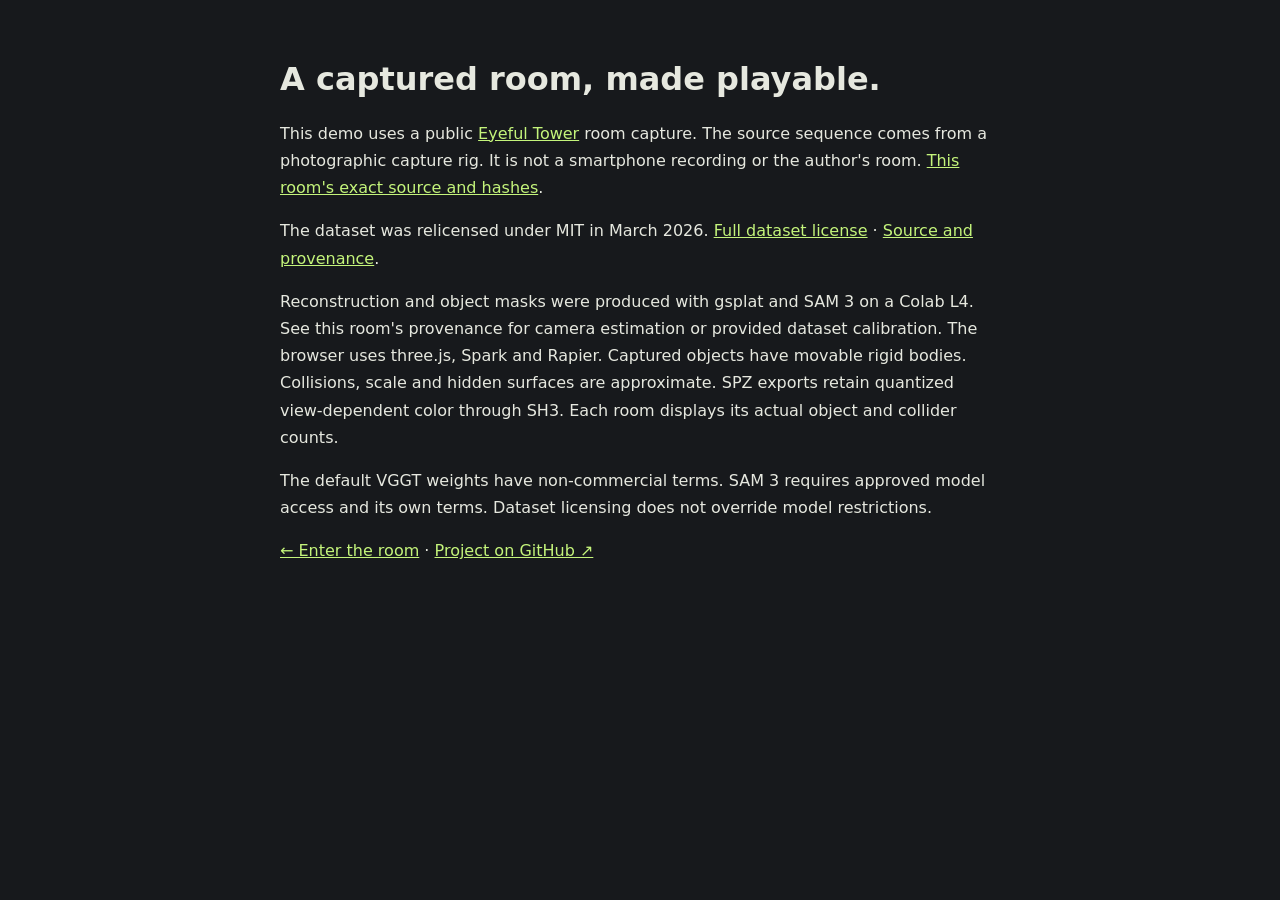
<file: web/demo/credits.html>
<!doctype html>
<html lang="en"><meta charset="utf-8"><meta name="viewport" content="width=device-width,initial-scale=1"><title>playworld · Demo credits</title>
<style>body{max-width:720px;margin:60px auto;padding:0 24px;background:#17191c;color:#e6e8df;font:16px/1.7 system-ui}a{color:#c4f47b}h1{line-height:1.2}</style>
<h1>A captured room, made playable.</h1>
<p>This demo uses a public <a href="https://github.com/facebookresearch/EyefulTower">Eyeful Tower</a> room capture. The source sequence comes from a photographic capture rig. It is not a smartphone recording or the author's room. <a href="./source.json">This room's exact source and hashes</a>.</p>
<p>The dataset was relicensed under MIT in March 2026. <a href="./EYEFULTOWER-LICENSE.txt">Full dataset license</a> · <a href="./data-attribution.md">Source and provenance</a>.</p>
<p>Reconstruction and object masks were produced with gsplat and SAM 3 on a Colab L4. See this room's provenance for camera estimation or provided dataset calibration. The browser uses three.js, Spark and Rapier. Captured objects have movable rigid bodies. Collisions, scale and hidden surfaces are approximate. SPZ exports retain quantized view-dependent color through SH3. Each room displays its actual object and collider counts.</p>
<p>The default VGGT weights have non-commercial terms. SAM 3 requires approved model access and its own terms. Dataset licensing does not override model restrictions.</p>
<p><a href="./">← Enter the room</a> · <a href="https://github.com/rsasaki0109/movie2threejs">Project on GitHub ↗</a></p>
</html>
</file>
